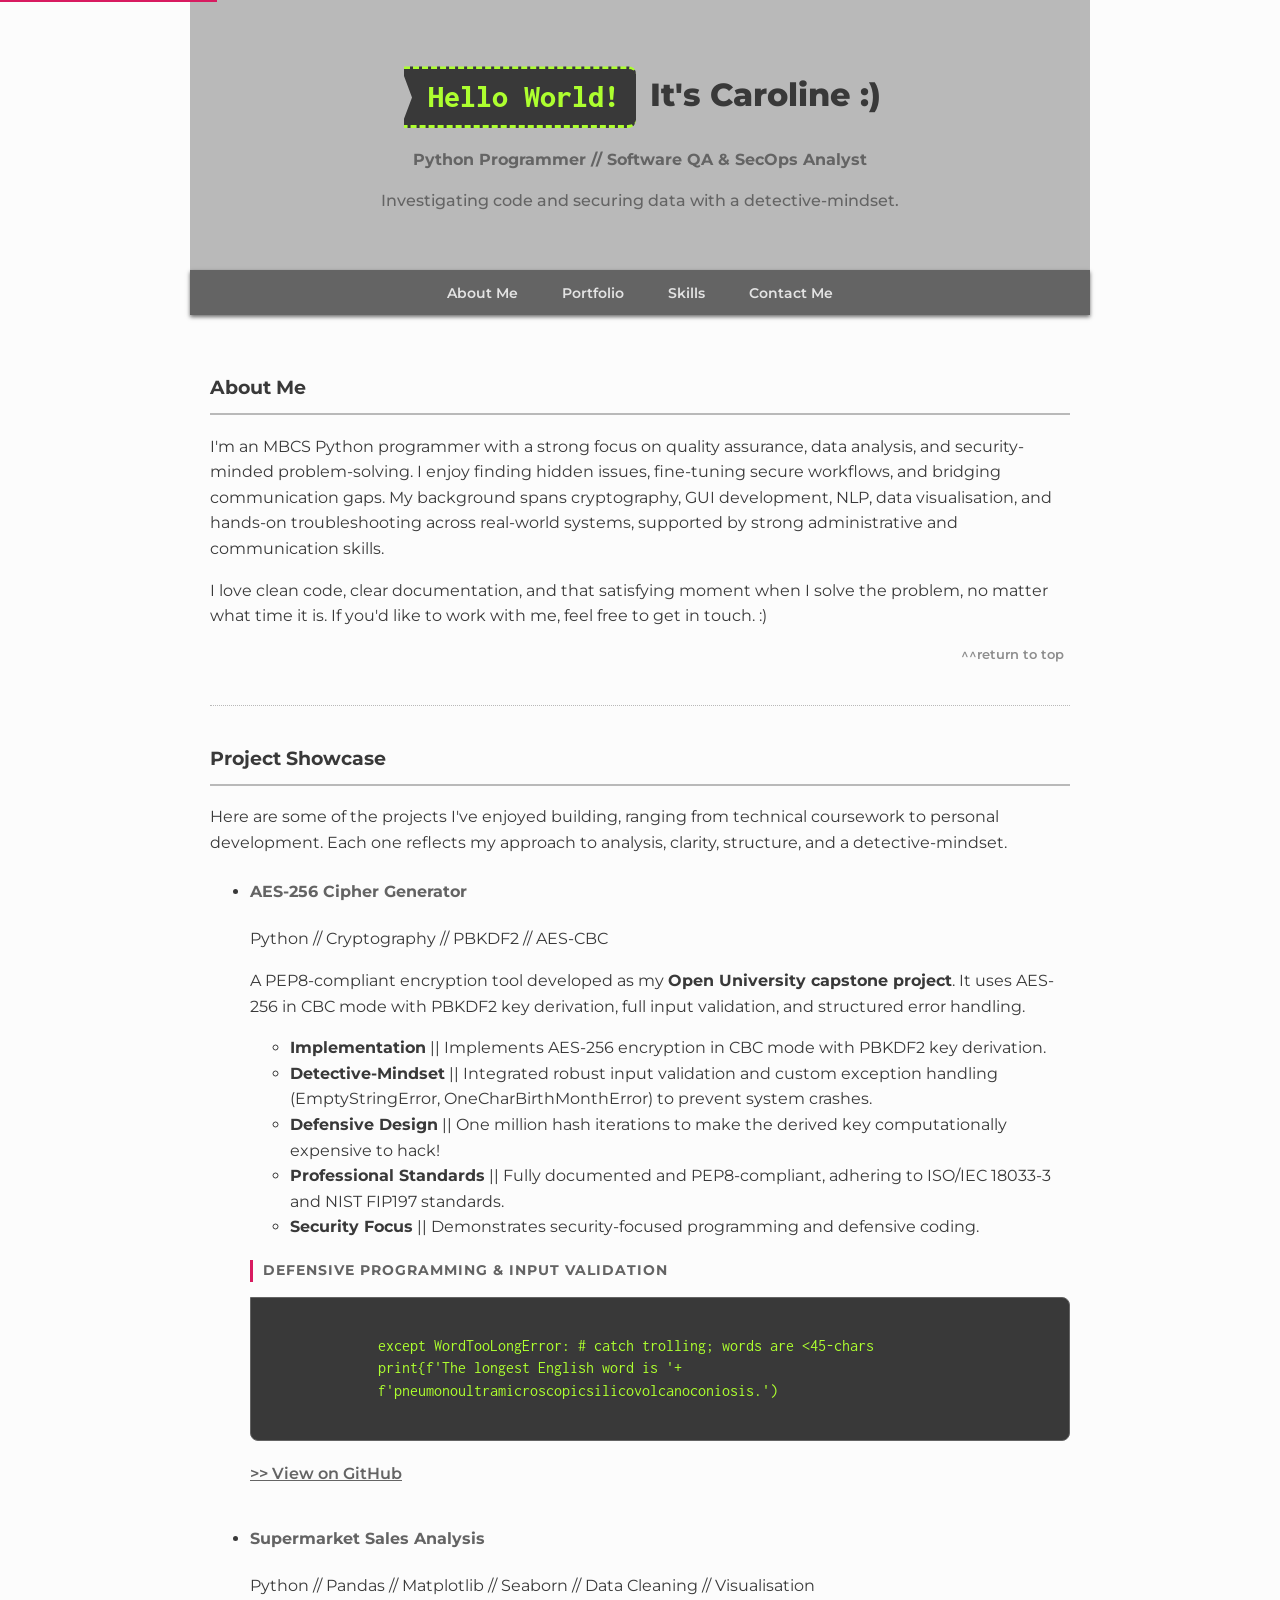
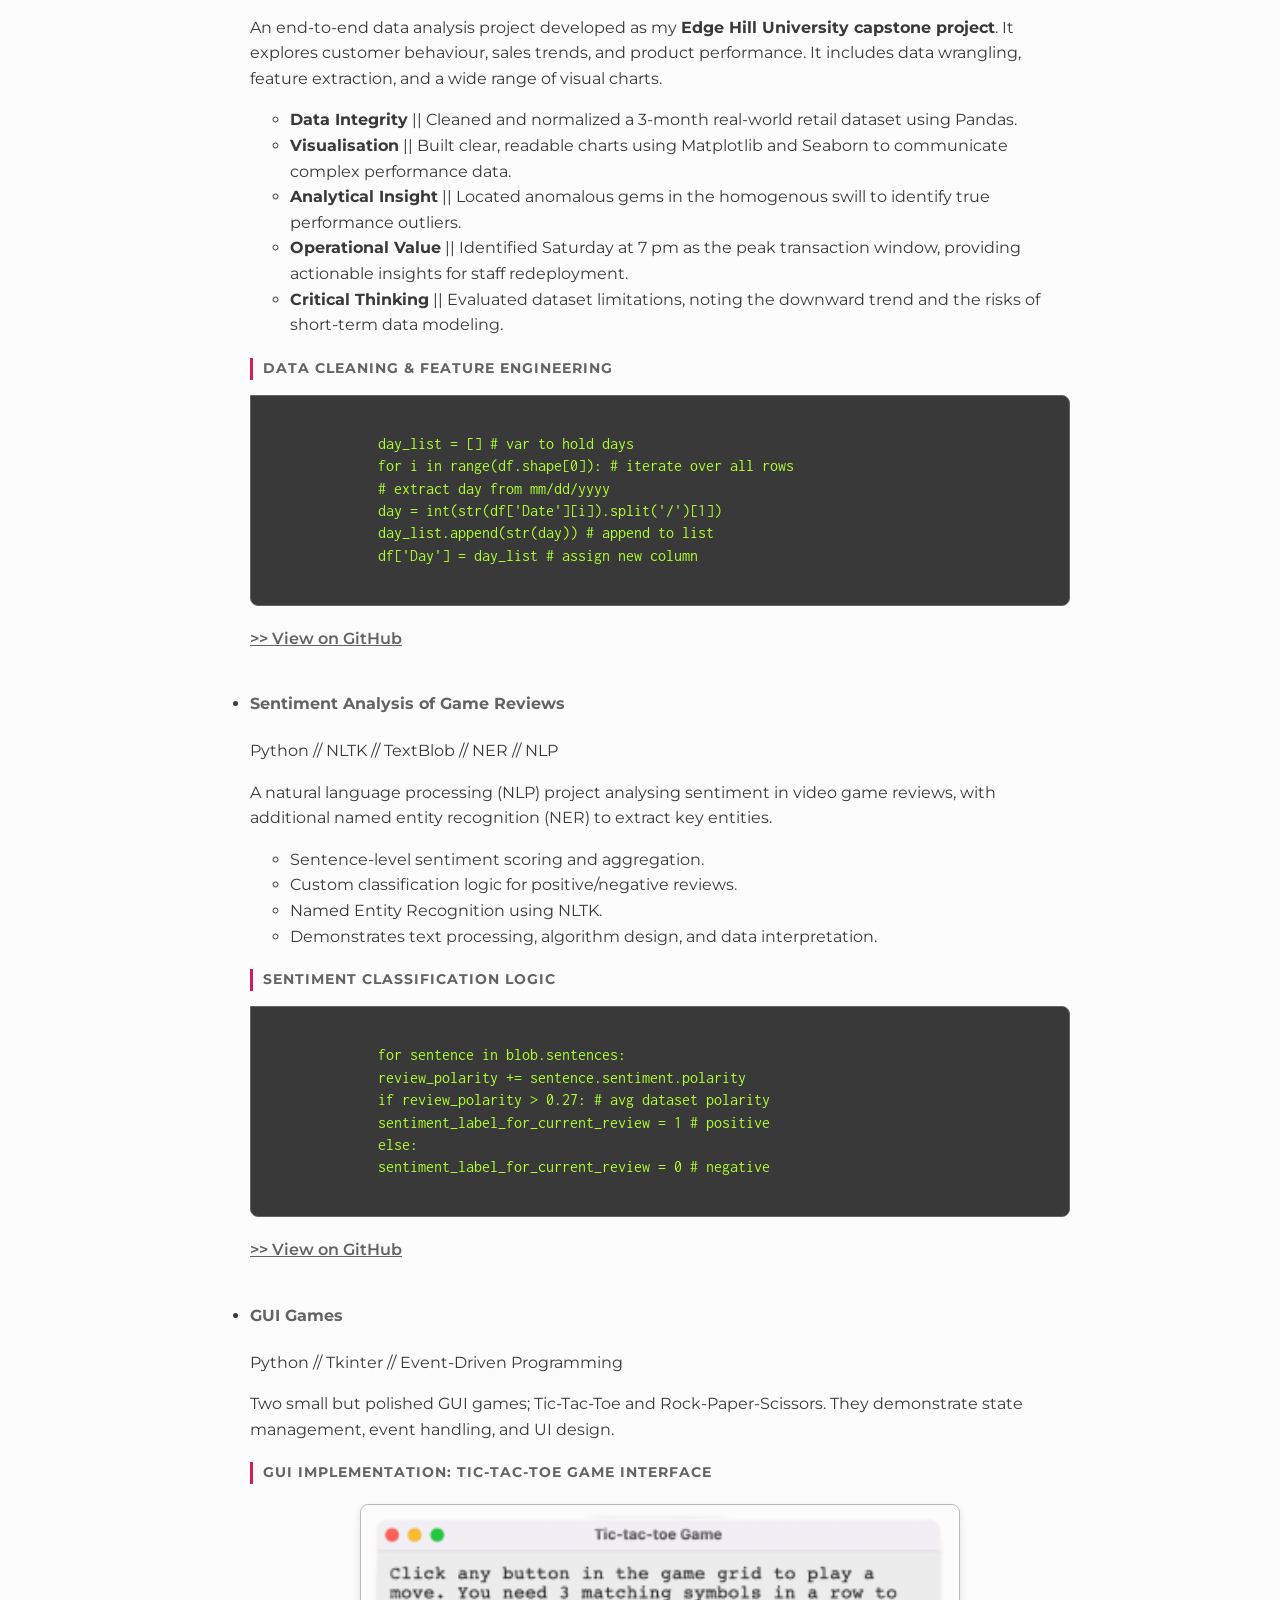
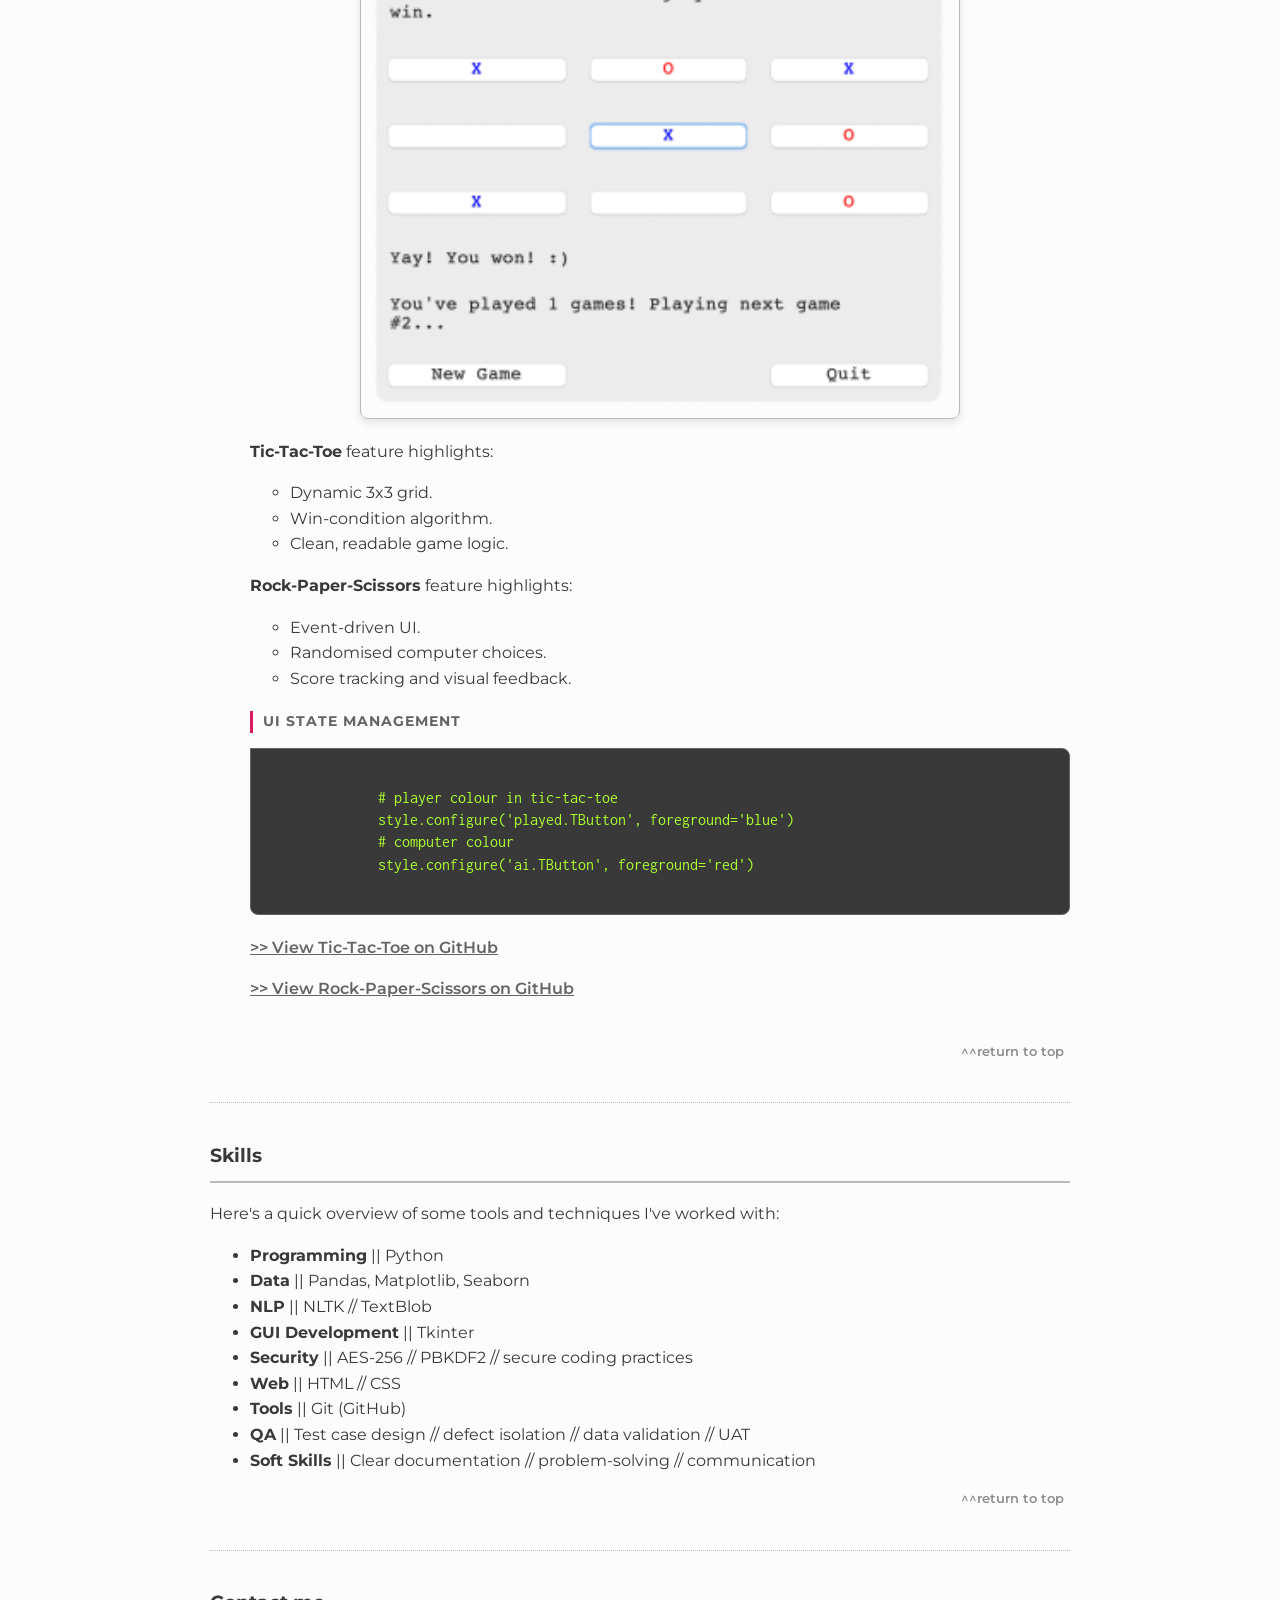
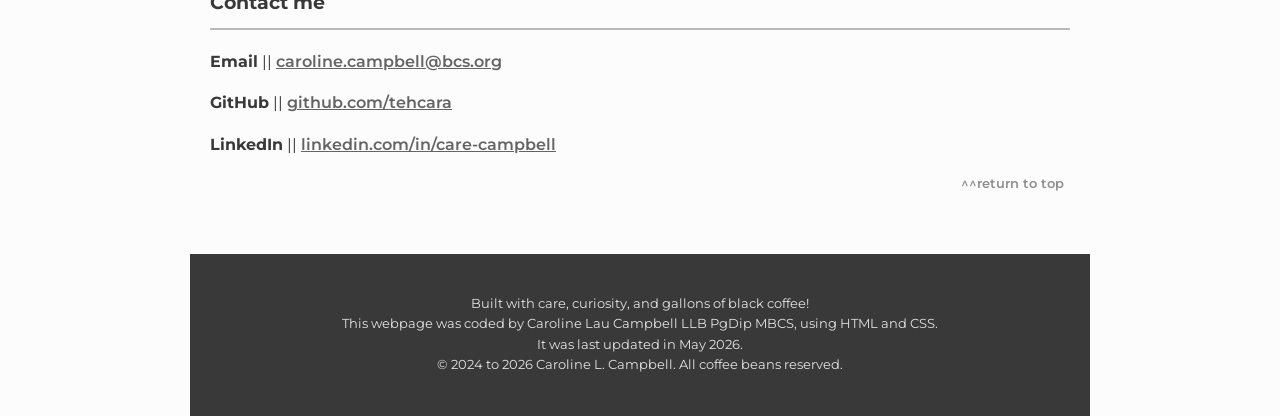
<file: index.html>
<!DOCTYPE html>
<html lang="en">

<head>
  <title>Caroline's Portfolio // MBCS Python Programmer</title>
  <link rel="preconnect" href="https://fonts.googleapis.com">
  <link rel="preconnect" href="https://fonts.gstatic.com" crossorigin>
  <link
    href="https://fonts.googleapis.com/css2?family=Inconsolata:wght@200..900&family=Montserrat:ital,wght@0,100..900;1,100..900&display=swap"
    rel="stylesheet">
  <link rel="stylesheet" href="portstyles.css">
  <link rel="icon" type="image/png" href="/favicon-96x96.png?v=20260504" sizes="96x96" />
  <link rel="icon" type="image/svg+xml" href="/favicon.svg?v=20260504" />
  <link rel="shortcut icon" href="/favicon.ico?v=20260504" />
  <link rel="apple-touch-icon" sizes="180x180" href="/apple-touch-icon.png?v=20260504" />
  <meta name="apple-mobile-web-app-title" content="CeCe :)" />
  <link rel="manifest" href="/site.webmanifest?v=20260504" />
  <meta charset="UTF-8">
  <meta name="viewport" content="width=device-width, initial-scale=1.0">
  <meta name="title" content="Caroline's Portfolio // MBCS Python Programmer">
  <meta name="description"
    content="Python programmer focused on QA, SecOps, and data analysis. Explore my portfolio for projects and skills!">
  <meta name="keywords" content="portfolio, python, programmer, code, QA, SecOps, coursework, projects">
  <meta name="robots" content="index, follow">
  <meta name="language" content="English">
  <meta name="author" content="Caroline Campbell">
  <link rel="canonical" href="https://tehcara.github.io/">
  <!--Change browser tab colour on mobile.-->
  <meta name="theme-color" content="#646464">
  <!--Open Graph tags (for link previews).-->
  <meta property="og:title" content="Caroline's Portfolio // MBCS Python Programmer">
  <meta property="og:description"
    content="Python programmer specialising in QA, SecOps, and data analysis. Explore my curated project showcase.">
  <meta property="og:type" content="website">
  <meta property="og:url" content="https://tehcara.github.io/">
  <meta property="og:image" content="https://tehcara.github.io/preview.png">
  <!--Twitter Card metadata (for Twitter/X previews).-->
  <meta name="twitter:card" content="summary_large_image">
  <meta name="twitter:title" content="Caroline's Portfolio // MBCS Python Programmer">
  <meta name="twitter:description" content="Python programmer specialising in QA, SecOps, and data analysis.">
  <meta name="twitter:image" content="https://tehcara.github.io/preview.png">
  <script type="application/ld+json">
{
  "@context": "https://schema.org",
  "@type": "Person",
  "name": "Caroline Campbell",
  "url": "https://tehcara.github.io/",
  "jobTitle": "Python Programmer, QA & SecOps Analyst",
  "sameAs": [
    "https://github.com/tehcara"
  ]
}
</script>

</head>

<body>
  <a href="#content" class="skip-link">>> skip to main content</a>
  <header id="top">
    <h1><code>Hello World!</code> It's Caroline :&rpar;</h1>
    <h2><strong>Python Programmer // Software QA & SecOps Analyst</strong></h2>
    <p>Investigating code and securing data with a detective-mindset.</p>
  </header>
  <nav aria-label="main navigation">
    <ul>
      <li><a href="#about">About Me</a></li>
      <li><a href="#portfolio">Portfolio</a></li>
      <li><a href="#skills">Skills</a></li>
      <li><a href="#contact">Contact Me</a></li>
    </ul>
  </nav>

  <main id="content">
    <section id="about" aria-labelledby="about-heading">
      <h3 id="about-heading">About Me</h3>
      <p>I'm an MBCS Python programmer with a strong focus on quality assurance, data analysis, and security-minded
        problem-solving. I enjoy finding hidden issues, fine-tuning secure workflows, and bridging communication gaps.
        My background spans cryptography, GUI development, NLP, data visualisation, and hands-on troubleshooting across
        real-world systems, supported by strong administrative and communication skills.</p>
      <p>I love clean code, clear documentation, and that satisfying moment when I solve the problem, no matter what
        time it is. If you'd like to work with me, feel free to get in touch. :&rpar;</p>
      <p class="return-link"><a href="#top">^^return to top</a></p>
    </section>

    <hr>

    <section id="portfolio" aria-labelledby="portfolio-heading">
      <h3 id="portfolio-heading">Project Showcase</h3>
      <p>Here are some of the projects I've enjoyed building, ranging from technical coursework to personal development.
        Each one reflects my approach to analysis, clarity, structure, and a detective-mindset.</p>
      <ul>
        <li class="portfolio-entry">
          <h4>AES-256 Cipher Generator</h4>
          <p>Python // Cryptography // PBKDF2 // AES-CBC</p>
          <p>A PEP8-compliant encryption tool developed as my <strong>Open University capstone project</strong>. It uses
            AES-256 in CBC mode with PBKDF2 key derivation, full input validation, and structured error handling.</p>
          <ul>
            <li><strong>Implementation</strong> || Implements AES-256 encryption in CBC mode with PBKDF2 key derivation.
            </li>
            <li><strong>Detective-Mindset</strong> || Integrated robust input validation and custom exception handling
              (EmptyStringError, OneCharBirthMonthError) to prevent system crashes.</li>
            <li><strong>Defensive Design</strong> || One million hash iterations to make the derived key computationally
              expensive to hack!</li>
            <li><strong>Professional Standards</strong> || Fully documented and PEP8-compliant, adhering to ISO/IEC
              18033-3 and NIST FIP197 standards.</li>
            <li><strong>Security Focus</strong> || Demonstrates security-focused programming and defensive coding.</li>
          </ul>
          <figure class="code-figure">
            <figcaption>Defensive Programming &amp; Input Validation</figcaption>
            <div class="code-box">
              except WordTooLongError: # catch trolling; words are &lt;45-chars
              print&lcub;f'The longest English word is '+
              f'pneumonoultramicroscopicsilicovolcanoconiosis.'&rpar;
            </div>
          </figure>
          <p><a href="https://github.com/tehcara/aes-cbc-cipher-generator">>> View on GitHub</a></p>
        </li>

        <li class="portfolio-entry">
          <h4>Supermarket Sales Analysis</h4>
          <p>Python // Pandas // Matplotlib // Seaborn // Data Cleaning // Visualisation</p>
          <p>An end-to-end data analysis project developed as my <strong>Edge Hill University capstone project</strong>.
            It explores customer behaviour, sales trends, and product performance. It includes data wrangling, feature
            extraction, and a wide range of visual charts.</p>
          <ul>
            <li><strong>Data Integrity</strong> || Cleaned and normalized a 3-month real-world retail dataset using
              Pandas.</li>
            <li><strong>Visualisation</strong> || Built clear, readable charts using Matplotlib and Seaborn to
              communicate complex performance data.</li>
            <li><strong>Analytical Insight</strong> || Located anomalous gems in the homogenous swill to identify true
              performance outliers.</li>
            <li><strong>Operational Value</strong> || Identified Saturday at 7 pm as the peak transaction window,
              providing actionable insights for staff redeployment.</li>
            <li><strong>Critical Thinking</strong> || Evaluated dataset limitations, noting the downward trend and the
              risks of short-term data modeling.</li>
          </ul>
          <figure class="code-figure">
            <figcaption>Data Cleaning &amp; Feature Engineering</figcaption>
            <div class="code-box">
              day_list = [] # var to hold days
              for i in range(df.shape[0]): # iterate over all rows
              # extract day from mm/dd/yyyy
              day = int(str(df['Date'][i]).split('/')[1])
              day_list.append(str(day)) # append to list
              df['Day'] = day_list # assign new column
            </div>
          </figure>
          <p><a href="https://github.com/tehcara/supermarket-sales-analysis">>> View on GitHub</a></p>
        </li>

        <li class="portfolio-entry">
          <h4>Sentiment Analysis of Game Reviews</h4>
          <p>Python // NLTK // TextBlob // NER // NLP</p>
          <p>A natural language processing (NLP) project analysing sentiment in video game reviews, with additional
            named entity recognition (NER) to extract key entities.</p>
          <ul>
            <li>Sentence-level sentiment scoring and aggregation.
            </li>
            <li>Custom classification logic for positive/negative reviews.</li>
            <li>Named Entity Recognition using NLTK.</li>
            <li>Demonstrates text processing, algorithm design, and data interpretation.</li>
          </ul>
          <figure class="code-figure">
            <figcaption>Sentiment Classification Logic</figcaption>
            <div class="code-box">
              for sentence in blob.sentences:
              review_polarity += sentence.sentiment.polarity
              if review_polarity > 0.27: # avg dataset polarity
              sentiment_label_for_current_review = 1 # positive
              else:
              sentiment_label_for_current_review = 0 # negative
            </div>
          </figure>
          <p><a href="https://github.com/tehcara/nlp-game-reviews-sentiment-analysis">>> View on GitHub</a></p>
        </li>

        <li class="portfolio-entry">
          <h4>GUI Games</h4>
          <p>Python // Tkinter // Event-Driven Programming</p>
          <p>Two small but polished GUI games; Tic-Tac-Toe and Rock-Paper-Scissors. They demonstrate state management,
            event handling, and UI design.</p>
          <figure class="code-figure">
            <figcaption>GUI Implementation: Tic-Tac-Toe Game Interface</figcaption>
            <div class="project-screenshot">
              <img src="tic-tac-toe.png" 
                alt="Tic-Tac-Toe GUI showing a winning game state with blue X and red O markers." 
                width="350" 
                height="300" 
                loading="lazy" 
                decoding="async">
              </div>
          </figure>
          <p><strong>Tic-Tac-Toe</strong> feature highlights:</p>
          <ul>
            <li>Dynamic 3x3 grid.</li>
            <li>Win-condition algorithm.</li>
            <li>Clean, readable game logic.</li>
          </ul>
          <p><strong>Rock-Paper-Scissors</strong> feature highlights:</p>
          <ul>
            <li>Event-driven UI.</li>
            <li>Randomised computer choices.</li>
            <li>Score tracking and visual feedback.</li>
          </ul>
          <figure class="code-figure">
            <figcaption>UI State Management</figcaption>
            <div class="code-box">
              # player colour in tic-tac-toe
              style.configure('played.TButton', foreground='blue')
              # computer colour
              style.configure('ai.TButton', foreground='red')
            </div>
          </figure>
          <p><a href="https://github.com/tehcara/tic-tac-toe-game">>> View Tic-Tac-Toe on GitHub</a></p>
          <p><a href="https://github.com/tehcara/rock-paper-scissors-game">>> View Rock-Paper-Scissors on GitHub</a></p>
        </li>
      </ul>
      <p class="return-link"><a href="#top">^^return to top</a></p>
    </section>

    <hr>

    <section id="skills" aria-labelledby="skills-heading">
      <h3 id="skills-heading">Skills</h3>
      <p>Here's a quick overview of some tools and techniques I've worked with:</p>
      <ul>
        <li><strong>Programming</strong> || Python</li>
        <li><strong>Data</strong> || Pandas, Matplotlib, Seaborn</li>
        <li><strong>NLP</strong> || NLTK // TextBlob</li>
        <li><strong>GUI Development</strong> || Tkinter</li>
        <li><strong>Security</strong> || AES-256 // PBKDF2 // secure coding practices</li>
        <li><strong>Web</strong> || HTML // CSS</li>
        <li><strong>Tools</strong> || Git (GitHub)</li>
        <li><strong>QA</strong> || Test case design // defect isolation // data validation // UAT</li>
        <li><strong>Soft Skills</strong> || Clear documentation // problem-solving // communication</li>
      </ul>
      <p class="return-link"><a href="#top">^^return to top</a></p>
    </section>

    <hr>

    <section id="contact" aria-labelledby="contact-heading">
      <h3 id="contact-heading">Contact me</h3>
      <p><strong>Email</strong> || <a href="&#109;&#97;&#105;&#108;&#116;&#111;&#58;caroline.campbell@bcs.org">caroline.campbell@bcs.org</a></p>
      <p><strong>GitHub</strong> || <a href="https://github.com/tehcara">github.com/tehcara</a></p>
      <p><strong>LinkedIn</strong> || <a href="https://www.linkedin.com/in/care-campbell">linkedin.com/in/care-campbell</a></p>
      <p class="return-link"><a href="#top">^^return to top</a></p>
    </section>
  </main>

  <footer>
    <p>Built with care, curiosity, and gallons of black coffee!</p>
    <p>This webpage was coded by Caroline Lau Campbell LLB PgDip MBCS, using HTML and CSS.</p>
    <p>It was last updated in May 2026.</p>
    <p>&copy; 2024 to 2026 Caroline L. Campbell. All coffee beans reserved.</p>
  </footer>
</body>

</html>
</file>
<file: portstyles.css>
/* ### Global & Layout ### */
* {
    box-sizing: border-box;
}

html {
    scroll-behavior: smooth;
}

body {
    font-family: 'Montserrat', sans-serif;
    max-width: 900px;
    margin: 0 auto;
    padding: 0;
    line-height: 1.6;
    color: #393939; /* Lacquered Liquorice */
    background-color: #fcfcfc; /* Off-white for contrast */
}

/* ### Header & Nav ### */
header {
    background-color: #B9B9B9; /* Greystone */
    color: #393939; /* Lacquered Liquorice */
    padding: 40px 20px;
    text-align: center;
}

header h1 {
    font-weight: 800;
    margin-bottom: 0.2em;
    color: #393939; /* Lacquered Liquorice */
}

header h2,
header p {
    font-weight: 500;
    color: #646464; /* Excalibur */
    font-size: 1em;
}

header code {
    font-family: 'Inconsolata', monospace;
    background-color: #393939; /* Lacquered Liquorice */
    color: #ADFF2F; /* GreenYellow */
    margin: 5px;
    padding: 4px 12px;
    /* Slightly tighter vertical padding for h1 */
    border-radius: 0px 8px 8px 0px;
    display: inline-block;
    vertical-align: middle;
    border-block: 0.1em dashed #ADFF2F; /* GreenYellow */
    /* Polygon variables */
    --bar: 0.25em;   /* depth */
    --foo: 0.3em;    /* vertical spacing */
    
    clip-path: polygon(
        0 0,
        100% 0,
        100% 100%,
        0 100%,

        /* dovetail notch */
        0 calc(100% - var(--foo)),
        var(--bar) 50%, 
        
        0 var(--foo)
    );
    /* Content padding to the left, and to the right */
    padding-inline: calc(var(--bar) + 0.5em) 0.5em;  
    line-height: 1.5;
    width: fit-content;
}

.skip-link {
    position: absolute;
    top: -40px;
    left: 0;
    background: #d81b60;
    color: white;
    padding: 8px 12px;
    z-index: 10000;
    transition: top 0.3s;
}

.skip-link:focus {
    top: 10px;
}

nav {
    background-color: #646464; /* Excalibur */
    padding: 10px 0;
    position: sticky;
    /* Keeps nav at top while scrolling */
    top: 0;
    z-index: 1000;
    box-shadow: 0 2px 4px rgba(0, 0, 0, 0.575);
}

nav ul {
    list-style-type: none;
    margin: 0;
    padding: 0;
    display: flex;
    justify-content: center;
    flex-wrap: wrap;
}

nav li a {
    text-decoration: none;
    padding: 8px 16px;
    margin: 5px;
    color: #E3E3E3; /* Platinum */
    font-weight: 600;
    font-size: 0.9em;
    border: 1px solid transparent;
    transition: all 0.3s ease;
}

nav li a:hover {
    color: #393939; /* Lacquered Liquorice */
    background-color: #E3E3E3; /* Platinum */
    border-radius: 4px;
}

/* ### Content Sections ### */
#content {
    padding: 20px;
}

section {
    margin-bottom: 40px;
}

h3 {
    font-weight: 700;
    color: #393939; /* Lacquered Liquorice */
    border-bottom: 2px solid #B9B9B9; /* Greystone */
    padding-bottom: 10px;
    margin-top: 2em;
}

h4 {
    font-weight: 700;
    margin-top: 1.5em;
    color: #646464; /* Excalibur */
}

p,
li {
    font-weight: 400;
    color: #393939; /* Lacquered Liquorice */
}

a {
    color: #646464; /* Excalibur */
    font-weight: 600;
}

a:focus {
    outline: 2px dashed #d81b60;
    outline-offset: 4px;
}

a:hover {
    color: #d81b60;
}

hr {
    border: none;
    border-top: 1px dotted #B9B9B9; /* Greystone */
    margin: 2em 0;
}

.portfolio-entry {
    margin-bottom: 40px;
}

.project-screenshot {
    max-width: 600px; /* Limits the width so it doesn't feel overwhelming */
    margin: 20px auto;
    border: 1px solid #B9B9B9;  /* Greystone */
    border-radius: 8px;
    overflow: hidden; /* Keeps the rounded corners clean */
    box-shadow: 0 4px 10px rgba(0, 0, 0, 0.1); /* Subtle depth */
}

.project-screenshot img {
    display: block;
    width: 100%;
    height: auto;
}

/* ### Code Snippets ### */

.code-box {
    font-family: 'Inconsolata', monospace;
    background-color: #393939; /* Lacquered Liquorice */
    color: #ADFF2F; /* GreenYellow */
    padding: 15px;
    margin: 15px 0;
    border-radius: 0 8px 8px 8px;
    /* Squared off top-left to 'attach' to caption */
    line-height: 1.4;
    white-space: pre-wrap;
    /* Honours line breaks but ignores HTML file indentation */
    border: 1px solid #646464; /* Excalibur */
    overflow-x: auto;
}

/* Container for the code and caption */
.code-figure {
    margin: 20px 0;
    padding: 0;
    max-width: 100%;
}

/* The Label/Caption */
figcaption {
    font-family: 'Montserrat', sans-serif;
    font-weight: 700;
    /* Bold to stand out */
    font-size: 0.85em;
    color: #646464;
    /* Excalibur */
    text-transform: uppercase;
    /* Makes it feel like a professional tag */
    letter-spacing: 1px;
    margin-bottom: 5px;
    border-left: 3px solid #d81b60;
    /* Small reddish accent to match your hover links */
    padding-left: 10px;
}

/* ### Return to Start ### */
.return-link {
    text-align: right;
    font-size: 0.8em;
    margin-top: 10px;
}

.return-link a {
    text-decoration: none;
    color: #8E8E8E; /* Pedigrey */
    padding: 2px 5px;
    border: 1px solid transparent;
    /* Prevents jumping on hover */
    transition: all 0.3s ease;
}

.return-link a:hover {
    color: #d81b60;
    /* Reddish highlight */
    border: 1px solid #d81b60;
    border-radius: 4px;
}

/* ### Footer ### */
footer {
    background-color: #393939; /* Lacquered Liquorice */
    color: #E3E3E3; /* Platinum */
    padding: 40px 20px;
    text-align: center;
    font-size: 0.8em;
}

footer p {
    color: #E3E3E3; /* Platinum */
    margin: 0;
}

/* ### Responsiveness ### */
@media (max-width: 600px) {
    header h1 {
        font-size: 1.8rem;
    }

    nav ul {
        flex-direction: column;
    }

    nav li a {
        display: block;
        text-align: center;
    }
}

@media (max-width: 600px) {
    #content {
        padding: 10px;
    }
}

/* ### Print Settings ### */
@media print {
    /* Set background to white and text to black for readability */
    body {
        background: white !important;
        color: black !important;
    }

    code, .code-box {
        color: #000000 !important;
        border-block-color: #000000 !important;
    }

    a {
        text-decoration: underline; /* Helps identify links on paper */
    }

    nav {
        display: none !important;
    }
}

/* ### Colour Scheme ###
Available at: https://colorkit.co/palette/393939-646464-8e8e8e-b9b9b9-e3e3e3/ 
Lacquered Liquorice #393939
Excalibur #646464
Pedigrey #8E8E8E
Greystone #B9B9B9
Platinum #E3E3E3
*/
</file>
